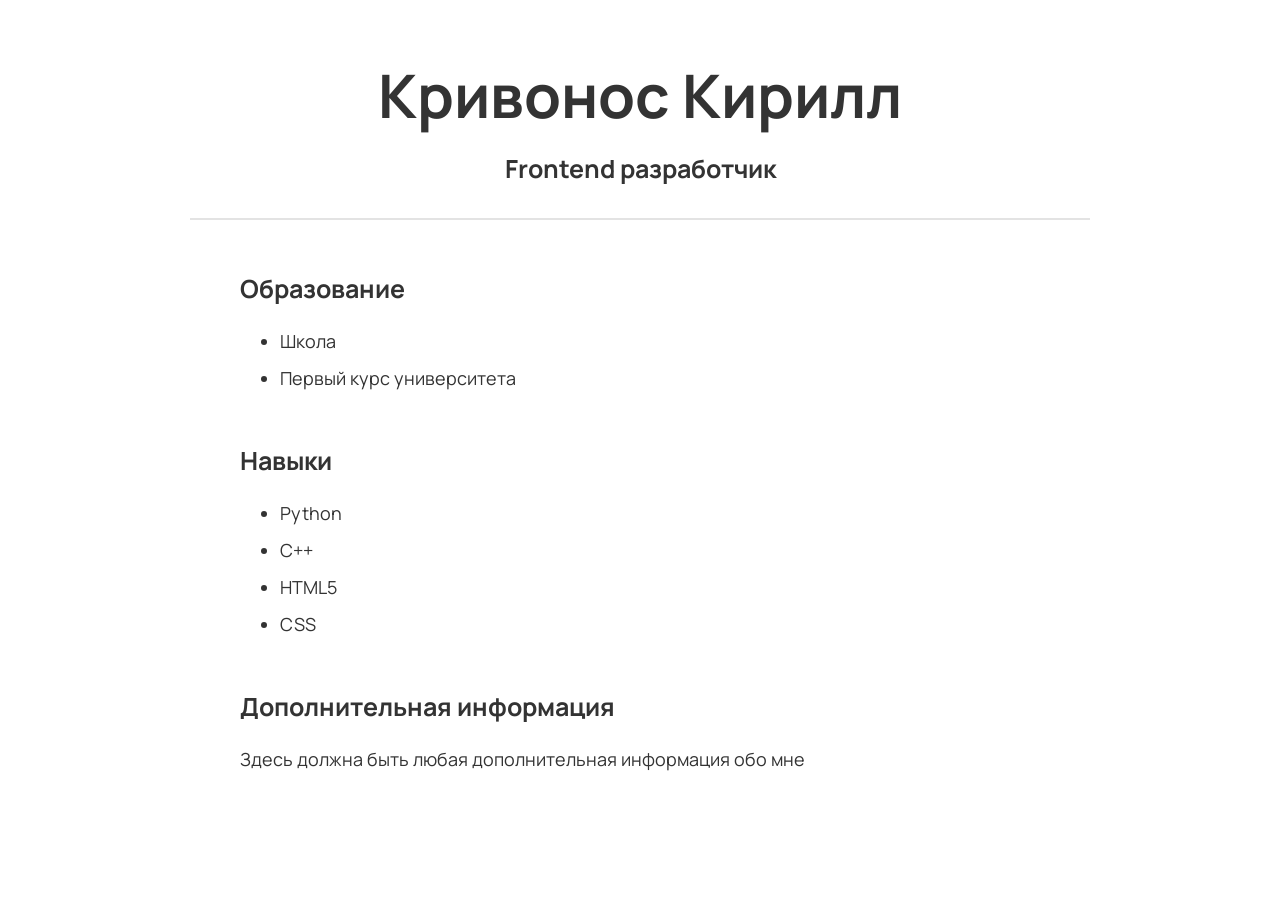
<file: index.html>
<!DOCTYPE html>
<html lang="ru">
<head>
    <link rel="preconnect" href="https://fonts.googleapis.com">
    <link rel="preconnect" href="https://fonts.gstatic.com" crossorigin>
    <link href="https://fonts.googleapis.com/css2?family=Manrope:wght@200..800&display=swap" rel="stylesheet">
    <meta name="viewport" content="width=device-width, initial-scale=1.0">
    <title>About me</title>
    <link rel="stylesheet" href="style.css">
</head>
<body>
    <main>
        <h1>Кривонос Кирилл</h1>
        <h2>Frontend разработчик</h2>

        <section>
            <h2>Образование</h2>
            <ul>
                <li>Школа</li>
                <li>Первый курс университета</li>
            </ul>
        </section>

        <section>
            <h2>Навыки</h2>
            <ul>
                <li>Python</li>
                <li>C++</li>
                <li>HTML5</li>
                <li>CSS</li>
            </ul>
        </section>

        <section>
            <h2>Дополнительная информация</h2>
            <p>Здесь должна быть любая дополнительная информация обо мне</p>
        </section>
    </main>
</body>
</html>
</file>
<file: style.css>
main {
    font-family: "Manrope", sans-serif;
    font-optical-sizing: auto;
    font-style: normal;
}

body {
    margin: 0;

    /* BEGIN (write your solution here) */
    font-size: 18px;
    color: #333;
    
    /* END */
    font-family: sans-serif;
    line-height: 1.5;
}

h1 {
    margin-top: 50px;
    margin-bottom: 10px;
    font-size: 60px;
    text-align: center;
}

h2 {
    /* BEGIN (write your solution here) */
    margin-top: 0;
    padding-bottom: 30px;
    font-size: 25px;
    text-align: center;
  
    /* END */

    border-bottom: 2px solid #e3e3e3;
}

main {
    width: 900px;
    margin: auto;
}

/* BEGIN (write your solution here) */
section {
    margin-top: 50px;
    margin-bottom: 50px;
    margin-left: 0;
    margin-right: 0;
    padding-left: 50px;
    padding-right: 50px;
    padding-top: 0;
    padding-bottom: 0;
}

section h2 {
    padding: 0;
    text-align: left;
    border: none;
}

li {
    margin-bottom: 10px;
}
/* END */
</file>
<file: style2.css>
main {
    font-family: "Manrope", sans-serif;
    font-optical-sizing: auto;
    font-style: normal;
}

body {
    margin: 0;

    /* BEGIN (write your solution here) */
    font-size: 18px;
    color: #333;
    
    /* END */
    font-family: sans-serif;
    line-height: 1.5;
}

h1 {
    margin-top: 50px;
    margin-bottom: 10px;
    font-size: 60px;
    text-align: center;
}

h2 {
    /* BEGIN (write your solution here) */
    margin-top: 0;
    padding-bottom: 30px;
    font-size: 25px;
    text-align: center;
  
    /* END */

    border-bottom: 2px solid #e3e3e3;
}

main {
    width: 900px;
    margin: auto;
}

/* BEGIN (write your solution here) */
section {
    margin-top: 50px;
    margin-bottom: 50px;
    margin-left: 0;
    margin-right: 0;
    padding-left: 50px;
    padding-right: 50px;
    padding-top: 0;
    padding-bottom: 0;
}

section h2 {
    padding: 0;
    text-align: left;
    border: none;
}

li {
    margin-bottom: 10px;
}
/* END */
</file>
